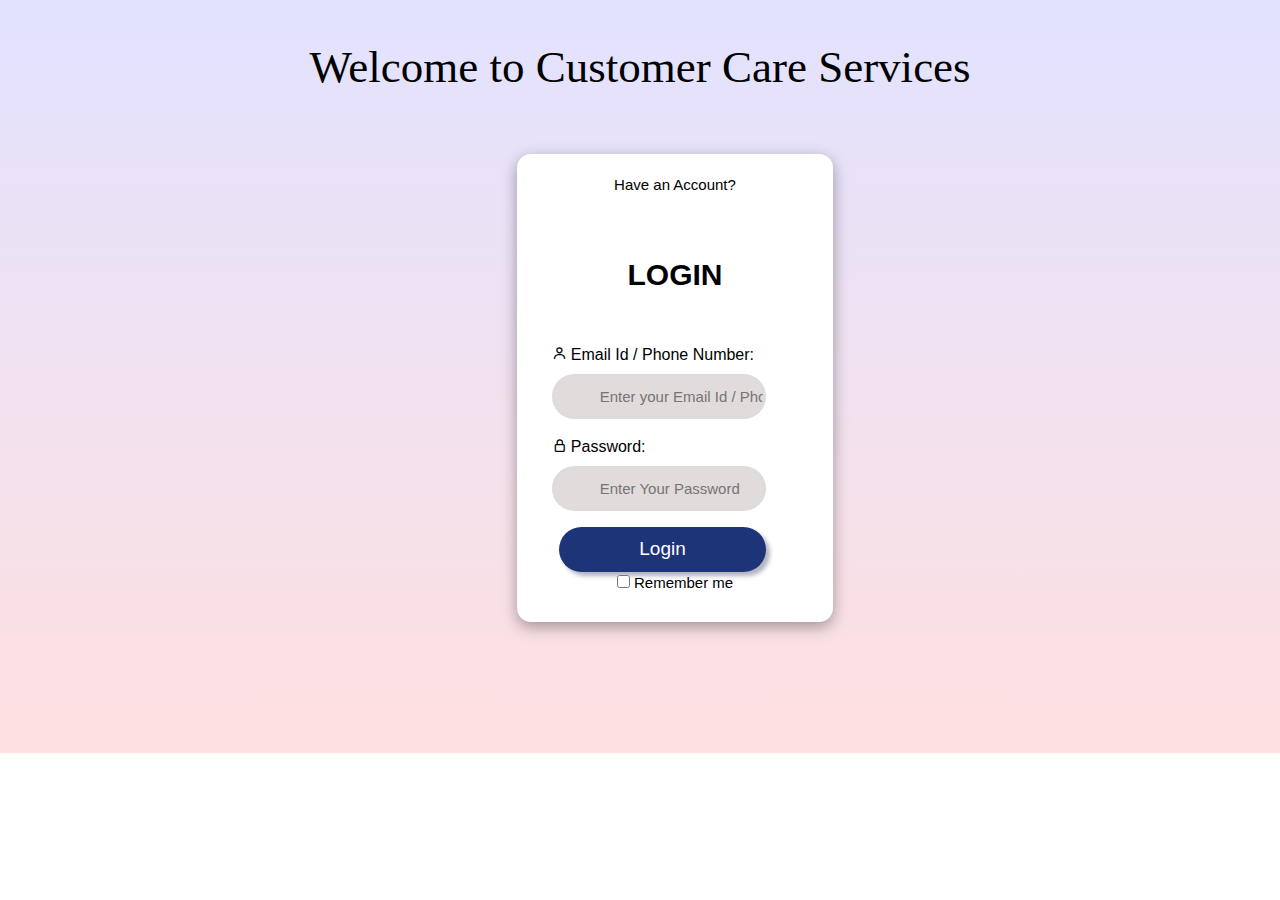
<file: NewCustomer_care-main/customerCare_login.html>
<!DOCTYPE html>
<html lang="en">

<head>
    <meta charset="UTF-8">
    <meta http-equiv="X-UA-Compatible" content="IE=edge">
    <meta name="viewport" content="width=device-width, initial-scale=1.0">
    <title>Customer Care Login</title>
    <link href="css/bootstrap.css" rel="stylesheet" type="text/css" media="all" />

    <link href='https://unpkg.com/boxicons@2.1.4/css/boxicons.min.css' rel='stylesheet'>

    <link rel="stylesheet" href="css/style.css">

    <link rel="stylesheet" href="login.css">
    <script src="js/jquery.min.js"></script>
    <script src="js/bootstrap.min.js"></script>
    <script src="js/helpdesk_cc.js"></script>
    <script src="js/url.js"></script>

    <script>
        $(document).ready(function () {
            $("#login_form_submit").click(function (e) {
                e.preventDefault();
                initLogin();
            });
        });
    </script>
</head>

<!-- <body style="background-image: linear-gradient(white, rgb(108, 174, 249));"> -->

<body class="loginbody">

    <header>
        <div class="container-fluid">
            <div class="row justify-content-center">
                <div class="loginn">
                    <div id="orders">
                        <div class="row">
                            <h1 align="center">Welcome to Customer Care Services</h1>
                        </div>
                    </div>
                </div>
            </div>
        </div>
    </header>
    <!-- <img src="image/img1.jpg"> -->
    <div class="container-fluid">
        <div class="row justify-content-center">
            <div class="col-10 col-sm-6 col-md-4">
                <form role="form" method="post" class="form-container mb-3">
                    <div class="row">
                        <div class="login"> 
                            <center>Have an Account?</center>
                             <h3><span style="color: black;"><b>LOGIN</b></span></h3>

                            <div class="form-group col-12">
                                <i class="bx bx-user"></i>
                                <label class="control-label">Email Id / Phone Number: </label>
                                <input class="input" id="email_id" type="text" name="form-username"
                                    placeholder="Enter your Email Id / Phone Number" class="form-username form-control"
                                    required >
                                
                                <p class="text-danger" style="font-size:medium; display: none" id="error_mail_id"></p>
                            </div>
                            <div class="form-group col-12">
                                <i class="bx bx-lock-alt"></i>
                                <label class="control-label">Password:</label>
                                <input class="input" id="password" type="password" name="form-password"
                                    placeholder="Enter Your Password" class="form-password form-control" required>
                                
                                <p class="text-danger" style="font-size:medium; display: none" id="error_password"></p>
                            </div>
                            <!-- <div class="col-12">
                                <button id="login_form_submit" class="btn btn-danger w-100"
                                    type="submit">Login</button>
                            </div> -->
                            <div>
                                <button id="login_form_submit" >Login</button>
                            </div>
                            <p class="text-danger" style="font-size:medium; display: none" id="error_message"></p>

                            <div class="text-center  col-12">
                                <div class="left">
                                    <input type="checkbox" id="check">
                                    <label for="check">Remember me</label>
                                </div>
                                <!-- <h6><a href="forgetPassword.html" class="pwd">Forgot password?</a></h6> -->
                                <div class="form-group text-left " id="login_form_error" style="display: none;">
                                    <span class="text-danger" id="spn_error"></span>
                                </div>
                            </div>
                        </div>
                    </div>
                </form>
            </div>
            
            <div class="clearfix"></div>
        </div>
    </div>

    <!-- <footer>
        <div class="credits">
            <span class="left">&copy;2021 - A2ZSolutions LLC </span>
            <span class="right"><a href="#">Supported By Infinity Ventures (India) Pvt Ltd.</a></span>
        </div>
    </footer> -->

</body>

</html>
</file>
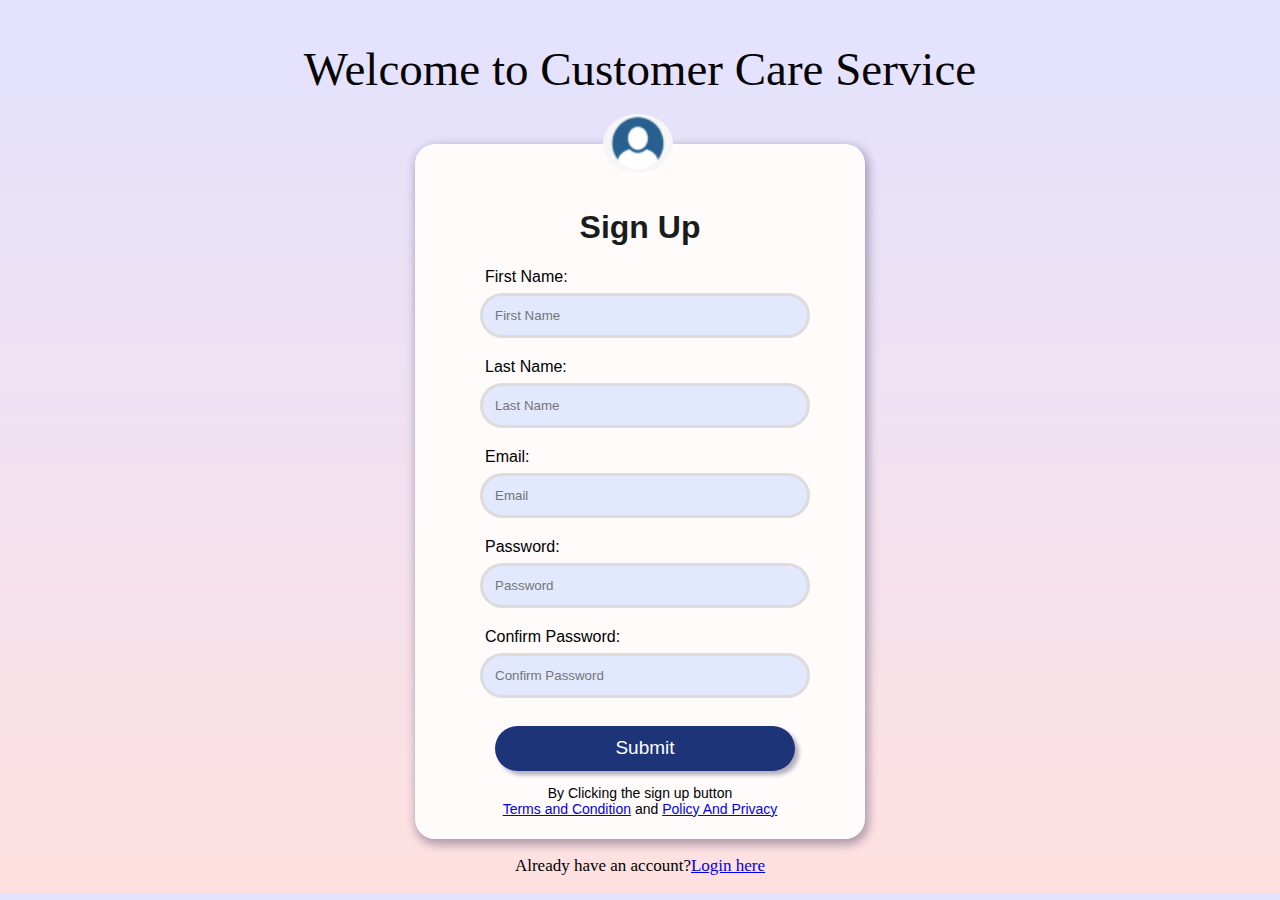
<file: NewCustomer_care-main/Signup.html>
<!DOCTYPE html>
<html lang="en">
<head>
    <meta charset="UTF-8">
    <meta http-equiv="X-UA-Compatible" content="IE=edge">
    <meta name="viewport" content="width=device-width, initial-scale=1.0">
    <title>Sign Up</title>

    <link rel="stylesheet" href="login.css">
    <!-- <link rel="stylesheet" href="styles.css"> -->
</head>
<body style="background:linear-gradient(rgb(226, 226, 255),rgb(255, 224, 224));">
    <div class="container-fluid1">
        Welcome to Customer Care Service
    </div>

    <div class="signup-box">
        <img src="image/profile.png">
        <h1>Sign Up</h1>
        <form>
            <label>First Name:</label>
            <input type="text" name="firstname" id="firstname" placeholder="First Name">
            <label>Last Name:</label>
            <input type="text" name="lastname" id="lastname" placeholder="Last Name">
            <label>Email:</label>
            <input type="email" name="email" id="email" placeholder="Email">
            <label>Password:</label>
            <input type="password" name="password" id="password" placeholder="Password">
            <label>Confirm Password:</label>
            <input type="password" name="confirmpassword" id="confirmpassword" placeholder="Confirm Password">
            <button type="submit" value="Sign Up" id="submit">Submit</button>
        </form>
        <p>By Clicking the sign up button <br>
        <a href="#">Terms and Condition</a> and <a href="#">Policy And Privacy</a>
        </p>
    </div>
    <p>Already have an account?<a href="customerCare_login.html" target="_blank">Login here</a></p>
</body>
</html>
</file>
<file: NewCustomer_care-main/css/style.css>
html {
    background-color: rgb(255, 255, 255);
    font-family: "Montserrat", sans-serif;
}

.row h3 {
    text-align: center;
    font-size: 30px;
    padding: 50px;
    font-family: Verdana, Geneva, Tahoma, sans-serif;
}
.row{
    margin-top: 0%;
    font-family: "Montserrat", sans-serif;
}
center .sort{
    margin-top: 28px;
}
.login {
    margin: 20px;
    padding: 20px;
    /* background-color: rgb(231, 231, 231); */
    border-radius: 14px;
    box-shadow: rgba(0, 0, 0, 0.35) 0px 5px 15px;
    font-family: "Montserrat", Verdana, Geneva, Tahoma, sans-serif;
    font-size: 15px;
}

#loghover {
    margin: 20px;
    text-align: right;
    color: #5f5f5f;
    background-color: rgb(251, 255, 198);
    font-size: 10px;position: absolute;
    padding: 5px;
}
.form-control {
    font-size: 12px;
    display: inline;
    border-radius: 4px;
    border: 0px;

}

.control-label {
    font-size: 16px;
    margin-bottom: 7px;
    text-align: left;
    font-family: "Montserrat", Verdana, Geneva, Tahoma, sans-serif;
}

.form-submit {
    background-color: #84C639;
    padding: 4px;
    font-size: 16px;
    color: #fff;
    text-align: center;
    width: 100%;
    border-radius: 4px;
    border: 0px;
    margin-top: 20px;
}

.form-submit:hover {
    background-color: #84c639d0;
    cursor: pointer;
    color: #fff;
}

.pwd {
    text-decoration: none;
    color: black;
    font-size: 14px;
}

.pwd:hover {
    color: #84C639;
}

.bold {
    text-decoration: none;
    color: #007bff;
    font-size: 14px;
    margin: 0px;
}

.bold:hover {
    color: #84C639;
}

.Bold {
    text-align: center;
    font-size: 20px;
    padding: 10px;
}

a.signin,
a:hover.signin {
    text-decoration: none;
    color: white;
}

.credits {
    padding: 20px 50px 20px 50px;
    font-size: 13px;
    color: #fff;

}

.credits .right {
    float: right;
    text-align: right !important;
}

.credits a {
    text-align: right !important;
    color: #fff;
}

.credits a:hover {
    color: rgba(255, 255, 255, 0.7);
}

.row h1 {
    text-align: center;
    font-size: 45px;
    /* display: inline; */
    font-family: Cambria, Cochin, Georgia, Times, 'Times New Roman', serif;
    padding-top: 20px;
    margin: 20px;
    color: #000000;

}

header {
    color: black;
}

.logo {
    background-color: white;
}

.image {
    padding: 10px;
    height: 20%;
    width: 20%;
}

 .first {
    background-color: #e6e8ed;
    margin-top: 20px;
    padding: 10px;
}

 .first a {
    font-size: 16px;
    padding: 0px 30px 0px 30px;
    color: rgb(225, 215, 215);
    text-align: center;
}

/*.first a:hover {
    text-decoration: none;
    padding: 14px 30px 14px 30px;
    background: rgb(192, 192, 192);
}  */
/* 
th {
    width: 25px;
    font-size: 14px;
    text-align: left;
    font-weight: bold;
} */

.board tbody tr:hover {
    background: rgb(214, 217, 221);
    transform: scale(1.02);
    box-shadow:2px 2px 12px rgba(0, 0, 0, 0.2),-1px -1px 8px rgba(0, 0, 0, 0.2);
}

.board td,
.board td a {
    width: 25px;
    font-size: 14px;
    text-align: left;
    color: rgb(21, 21, 21);
    border-right: 3px solid whitesmoke;
    border-bottom: 1px solid #ddd;
}

tr.odd {
    background: rgb(214, 233, 255);
    text-align: center;
}

tr.even {
    background: white;
    text-align: center;
}

.rem1odd {
    background: rgb(214, 233, 255);
    text-align: center;
    padding: 20px;
    margin: 10px;
    border: white solid;
    border-width: 40px 40px 0px 30px;
}
.remodd {
    background: rgb(214, 233, 255);
    text-align: center;
    padding: 20px;
    margin: 10px;
    border: 4px white solid;
}

.rem1even {
    background: rgb(231, 242, 255);
    text-align: center;
    padding: 20px;
    margin: 10px;
    border: white solid;
    border-width: 0px 30px;
}
.remeven {
    background: rgb(231, 242, 255);
    text-align: center;
    padding: 20px;
    margin: 10px;
    border: 4px white solid;
}
.dash_head{
    margin-top: 20px;
}

.list{
    float: right;
    margin: 18% 90%;
    font-size: 20px;
    width: 100%;
}

.back_to{
    background: rgb(196, 218, 244);
    border: none;
    border-radius: 7px;
    float: right;
    margin: 20px;
}

.a2z_menu {
    background: rgb(58, 58, 58);
}

.sr-only {
    position: absolute;
    width: 1px;
    height: 1px;
    padding: 0;
    margin: -1px;
    overflow: hidden;
    clip: rect(0, 0, 0, 0);
    border: 0;
}

.sr-only-focusable:active,
.sr-only-focusable:focus {
    position: static;
    width: auto;
    height: auto;
    margin: 0;
    overflow: visible;
    clip: auto;
}

.navbar-toggle {
    position: relative;
    float: right;
    margin-bottom: 5px;
    border: 1px solid transparent;
    border-radius: 4px;
}

.navbar-toggle:focus {
    outline: 0;
    color: black;
}

nav.navigation {
    background-color: rgb(53, 53, 53);
}

.navbar {
    background-color: rgb(196, 218, 244);
}

ul.navbar-nav li {
    list-style: none;
}

.collapsed span {
    display: inline-block;
    left: -1em;
    font-size: 11px;
}

.content-wrapper {
    padding: 18px;
}

/* #wrapper_container .dashboard{
    background-color: #ffffff;
    color: #eae9e9;
    outline: none;
    border: none;
    border-radius: 5px;
    padding: 7px;
    float: right;
} */

.closeButton{
    background-color: rgb(178, 214, 255);
    color: #000;
    outline: none;
    border: none;
    border-radius: 5px;
    padding: 7px;
}
.closeButton:hover{
    background-color: rgb(196, 218, 244);
}

a.download,
a.download:hover {
    background: #318fb5;
    color: #fff
}
.ticket-th {
    width: 100%;
    border: #000 solid 2px;
}

#ticketdetail_tbody-container {
    width: 100%;
}

.board th,
.board td {
    width: 10%;
    text-align: left;
    padding: 15px;
    margin: 10px;
}

.board table, .sort {
    margin-top: 70px;
}


.chat-sum {
    list-style: none;
    float: right;
}

.chat-det {
    list-style: none;
    float: right;
    width: 45%;
}

.chat-sat {
    margin-top: 60px;
    display: inline-block;
    outline-color: #f8f9fa;
}

.col-sm-8 {
    width: auto;
    float: left;
    border: 1px solid rgb(226 218 218);
    border-radius: 10px;
    margin-top: 14px;
    margin-bottom: 10px;
}

.col-sm-6 {
    width: auto;
    float: right;
    border-radius: 10px;
    margin-top: 20px;
}

.textarea {
    width: 40%;
    padding: 7px;
    margin: 7px;
    height: 340px;
}

#wrapper {
    margin: 0 auto;
    padding-bottom: 10px;
    background: #eee;
    width: 600px;
    height: 350px;
    max-width: 100%;
    border: 2px solid #212121;
    border-radius: 4px;
}

#splMessage {
    height: 320px;
}

#chatbox {
    text-align: left;
    margin: 0 auto;
    margin-bottom: 25px;
    padding-top: 0px;
    background: #fff;
    height: 200px;
    width: 530px;
    border: 1px solid #a7a7a7;
    overflow: auto;
    border-radius: 4px;
    border-bottom: 4px solid #a7a7a7;
}

#usermsg {
    flex: 1;
    border-radius: 4px;
    border: 1px solid #ff9800;
    width: 450px;
    margin-left: 30px;
}

#name {
    border-radius: 4px;
    border: 1px solid #ff9800;
    padding: 2px 8px;
}

#submitmsg,
#enter {
    background: #ff9800;
    border: 2px solid #e65100;
    color: white;
    padding: 4px 10px;
    font-weight: bold;
    border-radius: 4px;
    margin-left: 30px;
}

#menu {
    padding: 15px 25px;
    display: flex;
}

#menu p.welcome {
    flex: 1;
}

a#exit {
    color: white;
    background: #c62828;
    padding: 4px 8px;
    border-radius: 4px;
    font-weight: bold;
}

.msgln {
    margin: 0 0 5px 0;
}

.msgln span.left-info {
    color: orangered;
}

.msgln span.chat-time {
    color: #666;
    font-size: 60%;
    vertical-align: super;
}

.msgln b.user-name,
.msgln b.user-name-left {
    font-weight: bold;
    background: #546e7a;
    color: white;
    padding: 2px 4px;
    font-size: 90%;
    border-radius: 4px;
    margin: 0 5px 0 0;
}

.msgln b.user-name-left {
    background: orangered;
}

.top_navbar {
    background-color: #e6e8ed;
    position: sticky;
    padding: 20px 20px 30px 20px;
    font-size: 16px;
    width: 100%;
}

.header_right .bx {
    text-align: right;
    font-size: 25px;
    color: rgb(0, 0, 0);
    padding: 0px 5px 0px 20px;
    vertical-align: middle;
    float: right;
    cursor: pointer;
}

.username {
    text-align: right;
    color: rgb(0, 0, 0);
    padding: 0px 10px 0px 10px;
    margin: 2px;
}

.logo-in {
    height: 10%;
    width: 10%;
    margin: -10px 4px;
}

.nav-item a {
    color: rgb(0, 0, 0);
}

.index-credits {
    padding: 10px 50px 10px 50px;
    font-size: 14px;
    background-image: linear-gradient(white, rgb(108, 174, 249));
    color: rgb(0, 0, 0);
    margin-top: 100px;
}

.index-credits .right {
    float: right;
    text-align: right !important;
}

.index-credits a {
    text-align: right !important;
    color: rgb(0, 0, 0);
}

.index-credits a:hover {
    color: rgba(0, 0, 0, 0.7);
}



.department{
    font-size: 20px;
    padding: 45px;
    text-align: right;
    margin-top: -130px;
}

.edit, .save{
    background: #007bff;
    color: white;
    border: none;
    border-radius: 7px;
    padding: 10px;
    box-shadow: 4px 4px rgb(134, 134, 134);
}
.account{
    padding: 30px;
}

.filter{
    padding: 7px;
    margin: 20px;
    width: 14%;
    border-radius: 7px;
    border: none;
    background-color: rgb(196, 218, 244);
    font-size: 16px;
}

body {
    font-family: arial, helvetica, sans-serif;
    font-size: 10pt;
    color: #000;
    margin: 0;
    padding: 0;
    background: no-repeat;
    }


a {
    color: #E65524;
    text-decoration: none;

}
.redir {
    color: black;
}
.redir:hover {
    text-decoration: none;
    font-family: 'Lucida Sans Unicode', 'Lucida Grande';
}
.centered {
    text-align: center;
}

.full-width {
    width: 100%;
}

.clear {
    clear: both;
}

.faded {
    color: #666;
}

.strike {
    text-decoration: line-through;
    color: red;
}

.canned_attachments label,
.canned_attachments span .uploads label {
    padding: 3px;
    padding-right: 10px;
}

.canned_attachments label {
    padding-right: 3px;
}


#breadcrumbs {
    color: #333;
    margin-bottom: 15px;
}

#breadcrumbs a {
    color: #555;
}

#msg_notice {
    margin: 0;
    padding: 5px 10px 5px 36px;
    height: 16px;
    line-height: 16px;
    margin-bottom: 10px;
    border: 1px solid #0a0;
    background: url('../images/icons/ok.png') 10px 50% no-repeat #e0ffe0;
}

#msg_warning {
    margin: 0;
    padding: 5px 10px 5px 36px;
    height: 16px;
    line-height: 16px;
    margin-bottom: 10px;
    border: 1px solid #f26522;
    background: url('../images/icons/alert.png') 10px 50% no-repeat #ffffdd;
}

#msg_error {
    margin: 0;
    padding: 5px 10px 5px 36px;
    height: 16px;
    line-height: 16px;
    margin-bottom: 10px;
    border: 1px solid #a00;
    background: url('../images/icons/error.png') 10px 50% no-repeat #fff0f0;
}

#notice_bar {
    margin: 0;
    padding: 5px 10px 5px 36px;
    height: 16px;
    line-height: 16px;
    border: 1px solid #0a0;
    background: url('../images/icons/ok.png') 10px 50% no-repeat #e0ffe0;
}

#warning_bar {
    margin: 0;
    padding: 5px 10px 5px 36px;
    height: 16px;
    line-height: 16px;
    border: 1px solid #f26522;
    background: url('../images/icons/alert.png') 10px 50% no-repeat #ffffdd;
}

#error_bar {
    margin: 0;
    padding: 5px 10px 5px 36px;
    height: 16px;
    line-height: 16px;
    border: 1px solid #a00;
    background: url('../images/icons/error.png') 10px 50% no-repeat #fff0f0;
}


#container {
    width: 960px;
    margin: 0 auto 20px auto;
}

#header {
    height: 76px;
    background: url(../images/header-bg.png) top left repeat-x;
    border-left: 1px solid #aaa;
    border-right: 1px solid #aaa;
}

#logo {
    display: block;
    float: left;
    width: 190px;
    height: 76px;
    text-decoration: none;
    outline: none;
    text-indent: -9999px;
    background: url(../images/ost-logo.png) top left no-repeat;
}

#header p {
    display: block;
    width: 430px;
    float: right;
    margin: 10px;
    background: #eee;
    border: 1px solid #ccc;
    padding: 8px;
    text-align: center;
}

#nav,
#sub_nav {
    clear: both;
    margin: 0;
    padding: 0 20px;
    height: 26px;
    line-height: 26px;
    border-left: 1px solid #aaa;
    border-right: 1px solid #aaa;
}

#nav .active,
#sub_nav li {
    margin: 0;
    padding: 0;
    list-style: none;
    display: inline;
}

#nav {
    background: #eee;
    padding-top: 4px;
    z-index: 200;
    border-top: 1px solid #ddd;
    border-bottom: 1px solid #c5d9ec;
}

#nav .active a,
#nav .inactive {
    display: block;
    float: left;
    width: 115px;
    height: 26px;
    color: #555;
    text-align: center;
    font-weight: bold;
    margin-top: 1px;
    margin-right: 5px;
    position: relative;
}

#nav .inactive a {
    color: #555;
    display: block;
}

#nav .active a {
    background: url(../images/tab-bg.png) top left no-repeat;
    color: #004a80;
}

#nav .inactive ul {
    display: none;
    width: 230px;
    background: #fbfbfb;
    margin: 0;
    padding: 0;
    position: relative;
    z-index: 500;
    border-bottom: 1px solid #ccc;
    border-left: 1px solid #ccc;
    border-right: 1px solid #ccc;
}

#nav .inactive li {
    display: block;
    margin: 0;
    padding: 0 5px;
    list-style: none;
    text-align: left;
}

#nav .inactive:hover {
    background: url(../images/tab-bg.png) bottom left no-repeat;
}

#nav .inactive:hover ul {
    display: block;
    -moz-box-shadow: 3px 3px 3px #ccc;
    -webkit-box-shadow: 3px 3px 3px #ccc;
    box-shadow: 3px 3px 3px #ccc;
}

.ieshadow {
    width: 230px;
    background: #000;
    filter: progid:DXImageTransform.Microsoft.Blur(PixelRadius=3, MakeShadow=true, ShadowOpacity=0.30);
    -ms-filter: "progid:DXImageTransform.Microsoft.Blur(PixelRadius=3,MakeShadow=true,ShadowOpacity=0.30)";
    zoom: 1;
    z-index: 300;
    position: absolute;
    top: 24px;
    left: 0;
}

#nav .inactive li {
    background: #fbfbfb;
}

#nav .inactive li a {
    padding-left: 24px;
    background-position: 0 50%;
    background-repeat: no-repeat;
    font-weight: normal;
    background-color: #fbfbfb;
}

#nav .inactive li a:hover {
    color: #E65524;
}

#sub_nav {
    background: #f7f7f7;
    border-bottom: 1px solid #bebebe;
}

#sub_nav a {
    display: block;
    float: left;
    margin-right: 10px;
    padding: 0 10px 0 21px;
    background-position: 0 50%;
    background-repeat: no-repeat;
    color: #000;
}

#sub_nav a:hover {
    color: #E65524;
}

#sub_nav a.active {
    font-weight: bold;
}

#sub_nav .open {
    background-image: url(../images/icons/open.gif)
}

#sub_nav .answered {
    background-image: url(../images/icons/answered.gif)
}

#sub_nav .mine {
    background-image: url(../images/icons/mine.gif)
}

#sub_nav .closed {
    background-image: url(../images/icons/closed.gif)
}

#sub_nav .new {
    background-image: url(../images/icons/new.gif)
}

a.test {
    background-image: url(../images/icons/open.gif)
}

a.Ticket {
    background: url(../images/icons/open_tickets.gif)
}

a.assignedTickets {
    background: url(../images/icons/assigned_tickets.gif)
}

a.overdueTickets {
    background: url(../images/icons/overdue_tickets.gif)
}

a.answeredTickets {
    background: url(../images/icons/answered_tickets.gif)
}

a.closedTickets {
    background: url(../images/icons/closed_tickets.gif)
}

a.newTicket {
    background: url(../images/icons/new_ticket.gif)
}

a.premade {
    background: url(../images/icons/premade_reply.gif)
}

a.newPremade {
    background: url(../images/icons/new_premade_reply.gif)
}

a.kb {
    background: url(../images/icons/kb.gif)
}

a.faq-categories {
    background: url(../images/icons/faq-categories.gif)
}

a.canned {
    background: url(../images/icons/canned.gif)
}

a.staff {
    background: url(../images/icons/list_groups.gif)
}

a.user {
    background: url(../images/icons/list_users.gif)
}

a.userPref {
    background: url(../images/icons/user_preferences.gif)
}

a.userPasswd {
    background: url(../images/icons/change_password.gif)
}

a.preferences {
    background: url(../images/icons/settings.gif)
}

a.attachment {
    background: url(../images/icons/attachment.gif )
}

a.api {
    background: url(../images/icons/api.png)
}

a.newapi {
    background: url(../images/icons/new_api.png)
}

a.ticket-settings {
    background: url(../images/icons/ticket-settings.gif)
}

a.email-settings {
    background: url(../images/icons/email-settings.gif)
}

a.kb-settings {
    background: url(../images/icons/kb-settings.gif)
}

a.alert-settings {
    background: url(../images/icons/alert-settings.gif)
}

a.email-autoresponders {
    background: url(../images/icons/email-autoresponders.gif)
}


a.sla {
    background: url(../images/icons/slas.png)
}

a.newsla {
    background: url(../images/icons/new_sla.png)
}

a.logs {
    background: url(../images/icons/logs.gif)
}

a.emails {
    background: url(../images/icons/emails.png)
}

a.newEmail {
    background: url(../images/icons/new_email.png)
}

a.emailTemplates {
    background: url(../images/icons/email_templates.png)
}

a.newEmailTemplate {
    background: url(../images/icons/new_email_template.png)
}

a.emailFilters {
    background: url(../images/icons/email_filters.png)
}

a.ticketFilters {
    background: url(../images/icons/ticket_filters.png)
}

a.newTicketFilter {
    background: url(../images/icons/new_ticket_filter.png)
}

a.emailSettings {
    background: url(../images/icons/emails.png)
}

a.emailDiagnostic {
    background: url(../images/icons/email_diagnostic.gif)
}

a.banList {
    background: url(../images/icons/ban_list.gif)
}

a.users {
    background: url(../images/icons/list_users.gif)
}

a.newuser {
    background: url(../images/icons/new_user.gif)
}

a.groups {
    background: url(../images/icons/list_groups.gif)
}

a.teams {
    background: url(../images/icons/teams.gif)
}

a.newgroup {
    background: url(../images/icons/new_group.gif)
}

a.helpTopics {
    background: url(../images/icons/help_topics.png)
}

a.newHelpTopic {
    background: url(../images/icons/new_help_topic.png)
}

a.departments {
    background: url(../images/icons/list_departments.gif)
}

a.newDepartment {
    background: url(../images/icons/new_department.gif)
}


/* Generic CSS based Icons. use=> <tag class="Icon iconname">text</tag> */

.Icon {
    width: auto;
    padding-left: 20px;
    background-position: left center;
    background-repeat: no-repeat;
}


a.Icon {
    background-repeat: no-repeat;
}


a.Icon:hover {
    text-decoration: underline;
}


.Icon.newstaff {
    background: url(../images/icons/new_user.gif) 0 0 no-repeat;
}

.Icon.newteam {
    background: url(../images/icons/new_team.gif) 0 0 no-repeat;
}

.Icon.Ticket {
    background: url(../images/icons/ticket.gif) 0 2px no-repeat;
}

.Icon.webTicket {
    background: url(../images/icons/ticket_source_web.gif) 0 0 no-repeat;
}

.Icon.emailTicket {
    background: url(../images/icons/ticket_source_email.gif) 0 0 no-repeat;
}

.Icon.phoneTicket {
    background: url(../images/icons/ticket_source_phone.gif) 0 0 no-repeat;
}

.Icon.apiTicket {
    background: url(../images/icons/ticket_source_other.gif) 0 0 no-repeat;
}

.Icon.otherTicket {
    background: url(../images/icons/ticket_source_other.gif) 0 0 no-repeat;
}

.Icon.overdueTicket {
    background: url(../images/icons/overdue_ticket.gif) 0 0 no-repeat;
}

.Icon.assignedTicket {
    background: url(../images/icons/assigned_ticket.gif) 0 0 no-repeat;
}

.Icon.lockedTicket {
    background: url(../images/icons/locked_ticket.gif) 0 0 no-repeat;
}

.Icon.editTicket {
    background-image: url(../images/icons/edit_ticket.png);
}

.Icon.newCategory {
    background-image: url(../images/icons/new_category.png);
}

.Icon.editCategory {
    background-image: url(../images/icons/edit_category.png);
}

.Icon.deleteCategory {
    background-image: url(../images/icons/delete_category.png);
}

.Icon.newFAQ {
    background-image: url(../images/icons/new_faq.png);
}

.Icon.newReply {
    background-image: url(../images/icons/new_reply.png);
}

.Icon.file {
    background-image: url(../images/icons/file.gif);
}

.Icon.refresh {
    background-image: url(../images/icons/refresh.gif);
}

.Icon.note {
    font-weight: bold;
    font-size: 1em;
    background-image: url(../images/icons/note.gif);
}

.Icon.thread {
    font-weight: bold;
    font-size: 1em;
    background-image: url(../images/icons/thread.gif);
}


.Icon.debugLog {
    background: url(../images/icons/log_debug.gif) 0 2px no-repeat;
}

.Icon.alertLog {
    background: url(../images/icons/log_alert.gif) 0 2px no-repeat;
}

.Icon.errorLog {
    background: url(../images/icons/log_error.gif) 0 2px no-repeat;
}



#content {
    clear: both;
    border: 10px solid rgb(163, 177, 204);
    /* border-top:none;
    border-bottom:3px solid #bbb; */
    padding: 10px 10px 20px 10px;
    background: #fdfdfd;
}

#content a {
    color: #184E81;
}

#footer {
    clear: both;
    padding: 10px;
    text-align: center;
    font-size: 9pt;
}

table {
    vertical-align: top;
}

table.list {
    clear: both;
    background: #ccc;
    margin: 2px 0;
    border-bottom: 1px solid #ccc;
    font-family: arial, helvetica, sans-serif;
    font-size: 10pt;
}

table.list caption {
    text-align: left;
    padding: 5px;
    background: #929292;
    color: #fff;
    font-weight: bold;
}

table.list thead th {
    background-color: #eee;
    color: #000;
    text-align: left;
    vertical-align: top;
}

table.list th a {

    text-decoration: none;
    color: #000;
}

table.list thead th a {
    padding: 3px;
    display: block;
    color: #000;
    background: url('../images/asc_desc.gif') 100% 50% no-repeat;
}

table.list thead th a.asc {
    background: #cfe6ff;
}

table.list thead th a.desc {
    background: #cfe6ff;
}

table.list tbody td {
    background: #fff;
    border: 1px solid #fff;
    padding: 1px;
    vertical-align: top;
}

table.list tbody td {
    background: #fff;
    padding: 1px;
    padding-left: 2px;
    vertical-align: top;
}

table.list tbody tr.odd td {
    background-color: #f0faff;
}

table.list tbody tr:hover td {
    background: #ffe;
}

table.list tbody tr.odd:hover td {
    background: #ffd;
}

/* row highlighting on hover + select */
table.list tbody tr:hover td,
table.list tbody tr.highlight td {
    background: #FFFFDD;
}

/* disabled highlighting on nohover */
table.list tbody tr:hover td.nohover,
table.list tbody tr.highlight td.nohover {}


table.list tfoot td {
    background: #eee;
    padding: 2px;
}

table.list tbody td.webticket,
table.list tbody tr.row1 td.webticket {
    text-indent: 20px;
    background: url(../images/icons/ticket_source_web.gif) 0 50% no-repeat #fff;
}

table.list tbody td.emailticket,
table.list tbody tr.row1 td.emailticket {
    text-indent: 20px;
    background: url(../images/icons/ticket_source_email.gif) 0 50% no-repeat;
}

table.list tbody td.phoneticket,
table.list tbody tr.row1 td.phoneticket {
    text-indent: 20px;
    background: url(../images/icons/ticket_source_phone.gif) 0 50% no-repeat;
}

table.list tbody td.otherticket,
table.list tbody tr.row1 td.otherticket {
    text-indent: 20px;
    background: url(../images/icons/ticket_source_other.gif) 0 50% no-repeat;
}

a.refresh {
    display: block;
    float: right;
    width: auto;
    height: 16px;
    line-height: 16px;
    padding: 2px 5px 2px 2px;
    background-position: 2px 50%;
    background-repeat: no-repeat;
    padding-left: 24px;
    margin-left: 10px;
    margin-bottom: 2px;
    border: 1px solid #aaa;
    background-image: url(../images/icons/refresh.gif);
}

a.edit,
a.print {
    display: block;
    float: right;
    width: auto;
    height: 16px;
    line-height: 16px;
    padding: 2px 5px 2px 2px;
    background-position: 2px 50%;
    background-repeat: no-repeat;
    padding-left: 24px;
    margin-left: 10px;
    border: 1px solid #aaa;
    background-image: url(../images/icons/edit_ticket.png);
}

a.print {
    background-image: url(../images/icons/printer.gif);
}

.btn {
    padding: 3px 10px;
    background: #84C639;
    border: 1px solid #84C639;
    /* color: #000; */
}

.button {
    padding: 1px 5px;
    margin-right: 10px;
    color: #777;
    font-weight: bold;
}

.btn_sm {
    padding: 2px 5px;
    font-size: 9pt;
    background: rgb(0 123 255);
    border: 1px solid #777;
    color: #fff;
    font-weight: bold;
}

.btn:hover,
.btn_sm:hover {
    background-position: bottom left;
}

.search label {
    display: block;
    line-height: 25px;
    height: 25px;
}

.search input[type=text] {
    height: 23px;
    line-height: 23px;
    border: 1px solid #aaa;
    background: #fff;
    padding: 2px;
}

.form_table {
    margin-top: 3px;
    border-left: 1px solid #ddd;
    border-right: 1px solid #ddd;
}

.form_table td {
    border-bottom: 1px solid #ddd;
}


.form_table td.multi-line {
    vertical-align: top;
}

.form_table input[type=text],
.form_table input[type=password],
.form_table textarea {
    background: #fff;
    border: 1px solid #aaa;
}

.form_table input[type=radio],
.form_table input[type=checkbox] {
    position: relative;
    top: 3px;
    margin-left: 0;
    padding-left: 0;
}

.form_table .required {
    font-weight: bold;
}

.form_table em {
    font-weight: normal;
    color: #666;
}

.error {
    color: #f00;
}

.form_table .error input {
    border: 1px solid #f00;
}

.form_table th {
    text-align: left;
    border: 1px solid #ccc;
    background: #eee;
    padding: 0;
}

.form_table th h4 {
    margin: 0;
    padding: 5px;
    color: #fff;
    background: rgb(108, 174, 249);
}

.form_table th em {
    display: block;
    padding: 5px;
    color: #000;
}

.settings_table {
    margin-top: 2px;
    border-left: 1px solid #ddd;
    border-right: 1px solid #ddd;
}

.settings_table td {
    border-bottom: 1px solid #ddd;
}

.settings_table input[type=radio],
.settings_table input[type=checkbox] {
    margin-left: 0;
    padding-left: 0;
}

#content .settings_table th h4 a {
    display: block;
    color: #fff;
}

.settings_table h4 a span {
    font-size: 12pt;
    line-height: 14px;
    display: inline-block;
    width: 14px;
    height: 14px;
    overflow: hidden;
    text-align: center;
    color: #444;
    background: #ccc;
    position: relative;
    top: 2px;
}

h2 {
    margin: 0px;
    padding: 0px;
    font-size: 12pt;
    color: #0A568E;
}

h2 i {
    font-size: 12px;
    top: -2px;
    position: relative;
    color: #0a0;
}

h2 span {
    color: #000;
}

h3 {
    margin: 10px 0 0 0;
    padding: 5px 0;
    font-size: 10pt;
    color: #444;
}

.has_bottom_border {
    padding-bottom: 5px;
    border-bottom: 1px solid #ddd;
}

.ticket_info th {
    text-align: left;
    padding: 5px 28px;
    width: 40%;
}

.ticket_info {
    background: rgb(177, 203, 232);
    margin-top: 28px;
}

.right_align {
    text-align: right;
}

h2 .reload {
    display: inline-block;
    width: 16px;
    height: 16px;
    background: url(../images/icons/refresh.gif) top left no-repeat;
    outline: none;
    text-indent: -9999px;
}

#assigned_message {
    margin: 10px 0;
    padding: 5px 5px 5px 30px;
    background: url(../images/icons/assigned_ticket.gif) 5px 50% no-repeat #ffd;
    border: 1px solid #f90;
}




#ticket_actions {
    padding: 5px;
    background: #eee;
    border: 1px solid #aaa;
    border-bottom: none;
    margin: 0;
}

#threads {
    margin: 0;
    padding: 5px 10px 0 10px;
    border: 1px solid #aaa;
    background: #F4FAFF;
    height: 30px;
}

#threads li {
    list-style: none;
    margin: 0;
    padding: 0;
    display: inline;
}

#threads li a {
    display: block;
    width: auto;
    float: left;
    height: 30px;
    line-height: 30px;
    border-top: 1px solid #F4FAFF;
    padding: 0 10px 0 32px;
    margin-right: 10px;
}

#threads li a.active {
    height: 29px;
    background-color: #fff;
    border: 1px solid #aaa;
    border-bottom: none;
    border-top: 2px solid #ed9100;
    font-weight: bold;
}

#toggle_ticket_thread {
    background: url(../images/icons/open.gif) 10px 50% no-repeat;
}

#toggle_notes {
    background: url(../images/icons/note.gif) 10px 50% no-repeat;
}

#ticket_thread table {
    margin-top: 10px;
    border: 1px solid #aaa;
    border-bottom: 2px solid #aaa;
}

#ticket_notes table {
    margin-top: 10px;
    border: 1px solid #ddd;
    border-bottom: 2px solid #ddd;
}

#ticket_thread table th,
#ticket_notes table th {
    text-align: left;
    border-bottom: 1px solid #aaa;
    font-size: 10pt;
    padding: 5px;
}

#ticket_notes table th {
    text-align: left;
    border-bottom: 1px solid #ddd;
    font-size: 10pt;
    padding: 5px;
    background: #F4FAFF;
}

#ticket_notes table th em {
    font-weight: normal;
    font-size: 10pt;
    color: #666;
}

#ticket_notes .date {
    font-weight: normal;
    font-size: 10pt;
    color: #888;
    text-align: right;
}

#ticket_thread table th.tmeta {
    font-weight: bold;
    font-size: 10pt;
    color: #888;
    text-align: right;
    padding-right: 15px;
}

#ticket_thread table th span {
    font-weight: normal;
    font-size: 10pt;
    color: #888;
    padding-left: 5px;
}

#ticket_thread .message th {
    background: #C3D9FF;
}

#ticket_thread .response th {
    background: #FFE0B3;
}

#ticket_thread .note th {
    background: #FFE;
}

#ticket_thread table td,
#ticket_notes table td {
    padding: 5px;
}

#ticket_notes td {
    background: #f9f9f9;
}

#ticket_thread .info,
#ticket_notes .info {
    padding: 5px;
    background: #F4FAFF;
    height: 16px;
    line-height: 16px;
}

#ticket_notes .info {
    background: #d6f0f8;
}

#response_options {
    margin-top: 30px;
}

#response_options form {
    padding: 0 10px;
}

/* #response_options ul {
    padding: 10px 0 0 0px;
    margin: 0;
    text-align: center;
    height: 60px;
    border-bottom: 1px solid #aaa;
    background: rgb(196, 218, 244);
    ;
} */

#response_options li {
    margin: 0;
    padding: 0;
    display: inline;
    list-style: none;
    text-align: left;
}

#response_options li a {
    width: 32%;
    font-weight: bold;
    padding: 5px;
    margin: 0.5%;
    /* height:18px; */
    /* line-height:20px; */
    color: #444;
    display: block;
    float: left;
    outline: none;
    /* position:relative; */
    top: 0;
    background: #fbfbfb;
    border: 1px solid #eee;
    border-bottom: none;
}

#response_options .reply_tab.tell {
    color: #a00 !important;
    background-image: url(../images/reminder.png);
    background-position: 12px 50%;
    background-repeat: no-repeat;
}

#response_options li a.active {
    height: 18px;
    color: #184E81;
    background-color: #f9f9f9;
    border: 1px solid #aaa;
    border-top: 2px solid #81a9d7;
    border-bottom: none;
}

#response_options form {
    padding: 10px 5px;
    background: #f9f9f9;
    border: 1px solid #aaa;
    border-top: none;
}

#response_options table {
    width: 928px;
}

#response_options td {
    vertical-align: top;
}

#response_options textarea {
    width: 760px !important;
}

#response_options input[type=text],
#response_options textarea {
    border: 1px solid #aaa;
    background: #fff;
}

.attachments .uploads div {
    display: inline-block;
    padding-right: 20px;
}



.file {
    display: inline-block;
    padding-left: 20px;
    margin-right: 20px;
    background: url(../images/icons/file.gif) 0 50% no-repeat;
}

.expander {
    line-height: 14px;
    display: inline-block;
    width: 12px;
    height: 12px;
    overflow: hidden;
    text-align: center;
    color: #aaa;
    position: relative;
}

/* Popup Tool Tips and Content */

.tip_box {
    display: block;
    height: 30px;
    position: absolute;
    z-index: 1000;
}

.tip_arrow {
    display: block;
    position: absolute;
    top: 5px;
    left: -11px;
    width: 12px;
    z-index: 700;
}

.tip_content {
    height: auto !important;
    height: 20px;
    min-height: 20px;
    padding: 10px 5px 5px 5px;
    border: 1px solid #666;
    background: #fff;
    -moz-border-radius: 5px;
    -webkit-border-radius: 5px;
    border-radius: 5px;
    -moz-box-shadow: 3px 3px 3px #666;
    -webkit-box-shadow: 3px 3px 3px #666;
    box-shadow: 3px 3px 3px #666;
    z-index: 500;
    position: absolute;
    top: 0;
    left: -1px;
    width: auto !important;
    width: 300px;
}

.tip_content hr {

    color: #ddd;
    background-color: #ddd;
    height: 1px;
    border: 0;
    padding: 0;
    margin: 0.2em 0;
    width: 100%;
}

.tip_close {
    position: absolute;
    left: 100%;
    top: 0;
    margin-left: -12px;
}

.tip_shadow {
    display: none;
    background: #000;
    filter: progid:DXImageTransform.Microsoft.Blur(PixelRadius=3, MakeShadow=true, ShadowOpacity=0.60);
    -ms-filter: "progid:DXImageTransform.Microsoft.Blur(PixelRadius=3,MakeShadow=true,ShadowOpacity=0.60)";
    zoom: 1;
    position: absolute;
    z-index: 200;
    top: 0;
    left: 0;
    width: auto !important;
    width: 310px;
}

.tip_menu {
    margin: 10px 0 0 0;
    padding: 5px 0;
    border-top: 1px solid #aaa;
    height: 16px;
    font-size: 9pt;
}

.tip_menu li {
    display: inline;
    list-style: none;
    margin: 0;
    padding: 0;
}

.tip_menu li a {
    display: block;
    width: auto;
    _width: 0;
    float: left;
    padding: 0 10px;
    border-right: 1px solid #ddd;
    color: #666;
}

.tip_menu li a:hover {
    color: #E76C74;
}

.tip_content form {
    display: none;
    line-height: 24px;
}

.tip_content select,
.tip_content textarea {
    width: 295px;
}

.tip_content textarea {
    padding: 0;
    border: 1px solid #aaa;
    background: #fff;
}

.tip_content form p {
    margin: 0;
    width: auto !important;
    width: 295px;
    text-align: right;
    line-height: 24px;
}

/* Knowledgebase */
/* Knowledgebase */
#kb {
    margin: 2px 0;
    padding: 5px;
    overflow: hidden;
}

#kb li {
    padding: 10px 10px 10px 46px;
    height: auto !important;
    overflow: hidden;
    margin: 0;
    background-image: url(../images/kb_large_folder.png), url(../images/kb_category_bg.png);
    background-position: 0 50%, bottom left;
    background-repeat: no-repeat, repeat-x;
    border-bottom: 1px solid #ddd;
}


#kb li h4 {
    padding-bottom: 3px;
    margin: 0 0 3px 0;
}

#kb li h4 span {
    color: #666;
    font-weight: normal;
}

#kb li h4 a {
    font-size: 14px;
}

#kbSearch {
    padding: 10px 0;
    overflow: hidden;
}

#kbSearch div {
    clear: both;
    overflow: hidden;
    padding: 5px 0 2px 3px;
}

#kbSearch #query {
    margin: 1px 5px 0 0;
    display: inline-block;
    float: left;
    width: 200px;
}

#kbSearch #cid {
    margin: 0;
    display: inline-block;
    float: left;
    width: 200px;
    margin-right: 5px;
    position: relative;
    top: 2px;
}

#kbSearch #topic-id {
    margin: 0;
    display: inline-block;
    float: left;
    width: 410px;
}

#kbSearch #searchSubmit {
    margin: 0;
    display: inline-block;
    position: relative;
    top: 2px;
}

#faq {
    clear: both;
    margin: 0;
    padding: 5 0 10px 5px;
}

#faq ol {
    font-size: 15px;
    margin-left: 0;
    padding-left: 0;
}

#faq ol li {
    list-style: none;
    margin: 0;
    padding: 5px 0;
    color: #999;
    border-bottom: 1px solid #ddd;
}

#faq ol li a {
    display: inline;
    height: 16px;
    font-size: 13px;
    line-height: 16px;
    padding-left: 24px;
    background: url('../images/icons/page.png') 0 50% no-repeat;
}

#faq ol li a span {
    font-weight: normal;
    color: #777;
}

#faq ol li:hover {
    background-color: #e9f5ff;
}

time {
    display: inline-block;
    float: right;
    color: #777;
}

.cat-desc {
    padding-top: 5px;
    padding-bottom: 25px;
}

.cat-manage-bar {
    background: #e3f5ff;
    padding: 5px;
    border-bottom: 1px solid #777;
}

.cat-manage-bar a {
    display: inline-block;
    margin-right: 20px;
}

/* dialog */
.dialog,
.dialog * {
    box-sizing: border-box;
    -moz-box-sizing: border-box;
    -webkit-box-sizing: border-box;
}

.dialog {
    position: absolute;
    padding: 1em;
    width: 500px;
    height: 250px;
    height: auto !important;
    background: #fff;
    border: 1px solid #2a67ac;
    display: none;
    z-index: 1200;
}

.dialog#advanced-search {
    width: 640px !important;
    height: 360px;
}

.dialog hr {
    height: 1px;
    border: 0;
    background: #aaa;
    background: -moz-linear-gradient(left, rgba(170, 170, 170, 0) 0%, rgba(170, 170, 170, 1) 10%, rgba(170, 170, 170, 1) 90%, rgba(170, 170, 170, 0) 100%);
    /* FF3.6+ */
    background: -webkit-gradient(linear, left top, right top, color-stop(0%, rgba(170, 170, 170, 0)), color-stop(10%, rgba(170, 170, 170, 1)), color-stop(90%, rgba(170, 170, 170, 1)), color-stop(100%, rgba(170, 170, 170, 0)));
    /* Chrome,Safari4+ */
    background: -o-linear-gradient(left, rgba(170, 170, 170, 0) 0%, rgba(170, 170, 170, 1) 10%, rgba(170, 170, 170, 1) 90%, rgba(170, 170, 170, 0) 100%);
    /* Opera 11.10+ */
    background: -ms-linear-gradient(left, rgba(170, 170, 170, 0) 0%, rgba(170, 170, 170, 1) 10%, rgba(170, 170, 170, 1) 90%, rgba(170, 170, 170, 0) 100%);
    /* IE10+ */
    background: linear-gradient(to right, rgba(170, 170, 170, 0) 0%, rgba(170, 170, 170, 1) 10%, rgba(170, 170, 170, 1) 90%, rgba(170, 170, 170, 0) 100%);
    /* W3C */
    filter: progid:DXImageTransform.Microsoft.gradient(startColorstr='#00aaaaaa', endColorstr='#00aaaaaa', GradientType=1);
    /* IE6-9 */
}

.dialog h3 {
    color: #2a67ac;
    font-size: 20px;
    margin: 0;
    padding: 0;
    display: inline-block;
}

.dialog a.close {
    display: inline-block;
    float: right;
    font-size: 16px;
    color: #777;
}

.dialog form {
    clear: both;
    padding-top: 2em;
    width: 100%;
}

#advanced-search div.closed_by,
#advanced-search span.spinner {
    display: none;
}

.dialog fieldset {
    margin: 0;
    padding: 0 0;
    border: none;
    overflow: hidden;
}

.dialog label {
    width: 100px;
    display: inline-block;
    text-align: right;
    padding: 10px;
}

.dialog fieldset input {
    border: 1px solid #ccc;
    background: #fff;
}

.dialog fieldset select {
    width: 170px;
    display: inline-block;
}

.dialog fieldset span {
    width: 50px;
    display: inline-block;
    text-align: center;
    color: #777;
    font-size: 0.75em;
}

#advanced-search .query input {
    width: 350px;
}

#advanced-search .date_range input {
    width: 175px;
}

#advanced-search .date_range i {
    display: inline-block;
    margin-left: 3px;
    position: relative;
    top: 5px;
    width: 16px;
    height: 16px;
    background: url(../images/cal.png) bottom left no-repeat;
}

#advanced-search fieldset.sorting select {
    width: 130px;
}

#advanced-search p {
    text-align: center;
}

.dialog input[type="submit"],
.dialog input[type="reset"],
.dialog input[type="button"] {
    display: inline-block;
    margin: 0;
    height: 24px;
    line-height: 24px;
    font-weight: bold;
    border: 1px solid #666666;
    padding: 0 10px;
    background: url('../images/grey_btn_bg.png?1312910883') top left repeat-x;
    color: #333;
}

.dialog input[type="reset"],
.dialog input[type="button"] {
    opacity: 0.7;
}

.dialog input[type=submit]:hover,
.dialog input[type=submit]:active,
.dialog input[type=reset]:hover,
.dialog input[type=reset]:active {
    background-position: bottom left;
}

#result-count div {
    padding: 5px 10px;
    text-align: left;
    font-weight: bold;
    width: 100%;
    margin: 0 auto;
}

#result-count .success {
    background: #e3ffd8;
    border: 1px solid #0a0;
}

#result-count .fail {
    background: #ffd8d8;
    border: 1px solid #a00;
}

.ui-datepicker-trigger {
    display: inline-block;
    border: 0;
    padding: 0;
    margin-left: 2px;
    position: relative;
    top: 5px;
    width: 16px;
    height: 16px;
    background: inherit;
}

#upgrader {
    width: 100%;
    height: auto;
    clear: both;
}

#upgrader #sidebar {
    width: 220px;
    padding: 10px;
    border: 1px solid #C8DDFA;
    float: right;
    background: #F7FBFE;
}

#upgrader #sidebar h3 {
    font-size: 10pt;
    margin: 0 0 5px 0;
    padding: 0;
    text-indent: 32px;
    background: url('../images/cog.png?1312913866') top left no-repeat;
    line-height: 24px;
    color: #2a67ac;
}

#upgrader #main {
    width: 680px;
    float: left;
}

#upgrader #main h1 {
    margin: 0;
    padding: 0;
    font-size: 21pt;
    font-weight: normal;
}

#upgrader #main h2 {
    font-size: 12pt;
    margin: 0;
    padding: 0;
    color: #E65524;
}

#upgrader #main h3 {
    font-size: 10pt;
    margin: 0;
    padding: 0;
}

#upgrader #main div#intro {
    padding-bottom: 5px;
    margin-bottom: 10px;
    border-bottom: 1px solid #aaaaaa;
}

#upgrader #main {
    padding-bottom: 20px;
}

ul.progress {
    margin: 10px 0 20px 20px;
    padding: 0;
}

ul.progress li {
    list-style: none;
    margin: 0;
    padding: 0 0 2px 24px;
    background: url('../images/incomplete.png?1312910844');
    background-repeat: no-repeat;
    background-position: 0 50%;
}

ul.progress li.yes {
    background-image: url('../images/yes.png?1312906296');
}

ul.progress li.no {
    background-image: url('../images/no.png?1312906277');
}

ul.progress li.yes small {
    color: green;
}

ul.progress li.no small {
    color: red;
}

#bar {
    clear: both;
    padding-top: 10px;
    height: 24px;
    line-height: 24px;
    text-align: center;
    border-top: 1px solid #aaaaaa;
}

#bar a,
#bar .btn {
    display: inline-block;
    margin: 0;
    height: 24px;
    line-height: 24px;
    font-weight: bold;
    border: 1px solid #666666;
    text-decoration: none;
    padding: 0 10px;
    background: url('../images/grey_btn_bg.png?1312910883') top left repeat-x;
    color: #333;
}

#bar a:hover,
#bar .btn:hover,
#bar .btnover {
    background-position: bottom left;
}

#bar a.unstyled,
#bar a.unstyled:hover {
    font-weight: normal;
    background: none;
    border: none;
    text-decoration: underline;
    color: #2a67ac;
}

#bar.error {
    background: #ffd;
    text-align: center;
    color: #a00;
    font-weight: bold;
}

#overlay {
    display: none;
    position: fixed;
    top: 0;
    left: 0;
    width: 100%;
    height: 100%;
    background: #000;
    z-index: 1000;
}

#loading,
#upgrading {
    border: 1px solid #2a67ac;
    padding: 10px 10px 10px 60px;
    width: 300px;
    height: 100px;
    background: rgb(255, 255, 255) url('../images/FhHRx-Spinner.gif') 10px 50% no-repeat;
    position: fixed;
    display: none;
    z-index: 3000;
}

#loading h4,
#upgrading h4 {
    margin: 3px 0 0 0;
    padding: 0;
    color: #d80;
}

.dropdown-menu {
    position: absolute;
    top: 100%;
    left: 0;
    z-index: 1000;
    float: left;
    display: none;
    min-width: 160px;
    padding: 4px 0;
    margin: 0;
    list-style: none;
    background-color: #ffffff;
    border-color: #ccc;
    border-color: rgba(0, 0, 0, 0.2);
    border-style: solid;
    border-width: 1px;
    -webkit-border-radius: 0 0 5px 5px;
    -moz-border-radius: 0 0 5px 5px;
    border-radius: 0 0 5px 5px;
    -webkit-box-shadow: 0 5px 10px rgba(0, 0, 0, 0.2);
    -moz-box-shadow: 0 5px 10px rgba(0, 0, 0, 0.2);
    box-shadow: 0 5px 10px rgba(0, 0, 0, 0.2);
    -webkit-background-clip: padding-box;
    -moz-background-clip: padding;
    background-clip: padding-box;
    *border-right-width: 2px;
    *border-bottom-width: 2px;
}

.dropdown-menu.pull-right {
    right: 0;
    left: auto;
}

.dropdown-menu .divider {
    height: 1px;
    margin: 8px 1px;
    overflow: hidden;
    background-color: #e5e5e5;
    border-bottom: 1px solid #ffffff;
    *width: 100%;
    *margin: -5px 0 5px;
}

.dropdown-menu a {
    display: block;
    padding: 3px 15px;
    clear: both;
    font-weight: normal;
    line-height: 18px;
    color: #333333;
    white-space: nowrap;
}

.dropdown-menu li>a:hover,
.dropdown-menu .active>a,
.dropdown-menu .active>a:hover {
    color: #ffffff;
    text-decoration: none;
    background-color: #0088cc;
}

.action-dropdown {
    position: absolute;
    z-index: 9999999;
    display: none;
    margin-top: 8px;
}

.action-dropdown ul {
    text-align: left;
    font-size: 13px;
    min-width: 140px;
    list-style: none;
    background: #FFF;
    border: solid 1px #DDD;
    border: solid 1px rgba(0, 0, 0, 0.2);
    border-radius: 6px;
    box-shadow: 0 5px 10px rgba(0, 0, 0, 0.2);
    overflow: visible;
    padding: 4px 0;
    margin: 0;
}

.action-dropdown ul li {
    list-style: none;
    padding: 0;
    margin: 0;
    line-height: 18px;
}

.action-dropdown ul li>a {
    display: block;
    color: #555;
    text-decoration: none;
    line-height: 18px;
    padding: 3px 15px;
    white-space: nowrap;
}

.action-dropdown ul li>a:hover {
    background-color: #08C;
    color: #FFF !important;
    cursor: pointer;
}

.action-dropdown hr {
    height: 1px;
    border: none;
    border-bottom: 1px solid #ddd;
    margin: 5px 15px;
    overflow: hidden;
}

.action-dropdown:before {
    position: absolute;
    top: -6px;
    left: 9px;
    content: '';
    border-left: 7px solid transparent;
    border-right: 7px solid transparent;
    border-bottom: 7px solid #CCC;
    border-bottom-color: rgba(0, 0, 0, 0.2);
    display: inline-block;
}

.action-dropdown:after {
    position: absolute;
    top: -5px;
    left: 10px;
    content: '';
    border-left: 6px solid transparent;
    border-right: 6px solid transparent;
    border-bottom: 6px solid #FFF;
    display: inline-block;
}

.action-dropdown.anchor-right:before {
    left: auto;
    right: 9px;
}

.action-dropdown.anchor-right:after {
    left: auto;
    right: 10px;
}

.action-button {
    -webkit-border-radius: 3px;
    -moz-border-radius: 3px;
    border-radius: 3px;
    -webkit-background-clip: padding-box;
    -moz-background-clip: padding;
    background-clip: padding-box;
    color: rgb(255, 255, 255) !important;
    display: inline-block;
    border: 1px solid #aaa;
    cursor: pointer;
    font-size: 11px;
    height: 18px;
    overflow: hidden;
    background-color: rgb(0 123 255);
    background-image: -webkit-gradient(linear, left top, left bottom, color-stop(0%, #efefef), color-stop(100% #dddddd));
    background-image: -moz-linear-gradient(top, #efefef 0%, #dddddd 100%);
    background-image: -ms-linear-gradient(top, #efefef 0%, #dddddd 100%);
    background-image: -o-linear-gradient(top, #efefef 0%, #dddddd 100%);
    background-image: linear-gradient(top, #efefef 0%, #dddddd 100%);
    padding: 0 5px;
    text-decoration: none;
    line-height: 18px;
    margin-left: 5px;
}

.action-button span,
.action-button a {
    color: #777 !important;
    display: inline-block;
}

.action-button i.icon-caret-down {
    background-color: #dddddd;
    background-image: -webkit-gradient(linear, left top, left bottom, color-stop(0%, #efefef), color-stop(100% #dddddd));
    background-image: -webkit-linear-gradient(top, #efefef 0%, #dddddd 100%);
    background-image: -moz-linear-gradient(top, #efefef 0%, #dddddd 100%);
    background-image: -ms-linear-gradient(top, #efefef 0%, #dddddd 100%);
    background-image: -o-linear-gradient(top, #efefef 0%, #dddddd 100%);
    background-image: linear-gradient(top, #efefef 0%, #dddddd 100%);
    float: right;
    height: 18px;
    line-height: 18px;
    margin-right: 0;
    margin-left: 5px;
    padding-left: 5px;
    border-left: 1px solid rgb(108, 174, 249);
  }
  .action-button a {
    color:rgb(108, 174, 249);
    text-decoration: none;
  }

  #image {
    border-radius: 50%;
    width: 20%;
    height: 30%;
    padding: 1%;
    margin-left: 10%;
  }



  .dropbtn {
  background-color: rgb(196, 218, 244);
  color: black;
  padding: 4px 20px;
  font-size: 16px;
  border: none;
  border-radius: 4px;
}

.dropdown {
    position: relative;
}

.dropdown-content {
  display: none;
  position: absolute;
  background-color: #f9f9f9;
  min-width: 160px;
  box-shadow: 0px 8px 16px 0px rgba(0,0,0,0.2);
  z-index: 1;
}

.dropdown-content a {
  color: black;
  padding: 12px 16px;
  text-decoration: none;
  display: block;
}

.dropdown-content a:hover {background-color: #f1f1f1}

.dropdown:hover .dropdown-content {
  display: block;
}

.dropdown:hover .dropbtn {
  background-color: rgb(196, 218, 244);
}
#current{
    padding: 7px 30px 14px 30px;
    background: #fff;
}

#assign, #reply{
    display: none;
}

.choosebtn{
    background-color: #007bff;
    color: #fff;
    padding: 7px 20px;
    border: none;
    border-radius: 7px;
    margin: 20px;
}

.choosebtn2{ 
    background-color: #007bff;
    color: #fff;
    padding: 7px 20px;
    border: none;
    border-radius: 7px;
    display: block;
    margin: auto;
}

#choose{
    display: table;
    margin: auto;
}

#link{
    cursor: pointer;
}


td p 
{
    margin: 5px;
}

#okreply {
color: rgb(19, 122, 19);
text-align: left;
font-weight: 900;
font-size: 17px;
margin-left: 110px;
padding: 4px;
}

.cc_login 
{
    position: absolute;
    top: 50%;
    left: 50%;
    transform: translate(-50%,-50%);
    width: 400px;
    background: white;
    border-radius: 10px;
}

form .txt_field 
{
    /* position: relative; */
    border-bottom: 2px solid #adadad;
    margin: 30px 0;
}

.txt_field input 
{
    width: 100%;
    height: 40px;
    font-size: 16px;
    border: none;
    /* background: none; */
    outline: none;
}

.txt_field label 
{
    /* position: absolute; */
    top: 50%;
    left: 5px;
    color: #adadad;
    /* transform: translateY(-50%); */
    font-size: 16px;
    /* pointer-events: none; */
    /* transition: .5s; */
}

/* .txt_field span::before{
    content: '';
    position: absolute;
    top: 40px;
    left: 0;
    width: 0%;
    height: 2px;
    background-color: #2691d9;
} */

/* .txt_field input:focus~label,
.txt_field input:valid~label{
    top: -5px;
    color: #2691d9;
} */

/* .txt_field input:focus~span::before,
.txt_field input:valid~span::before{
    width: 100%;
} */

.cc_submit 
{
    width: 100%; 
    height: 50px;
    border: 1px solid;
    background: #2691d9;
    border-radius: 25px;
    font-size: 18px;
    color: #e9f4fb;
    font-weight: 700;
    cursor: pointer;
    text-align: center;
    margin: 30px 0;
}

.cc_submit:hover
{
    background: #58bcff;
    transition: .5s;
}

.thankpop 
{
    width: 100%;
    height: 100vh;
    background-image: linear-gradient(white, rgb(108, 174, 249));
    display: flex;
    align-items: center;
    justify-content: center;
}

.popup 
{
    width: 400px;
    background: #fff;
    border-radius: 6px;
    position: absolute;
    top: 50%;
    left: 50%;
    transform: translate(-50%,-50%) scale(1);
    text-align: center;
    padding: 30px 30px 30px;
    color: #333;
    visibility: visible;
}

.close-popup{
    visibility: hidden;
    top: 0;
    transform: translate(-50%,-50%) scale(0.1);
}
.popup button 
{
    width: 100%;
    margin-top: 50px;
    padding: 10px 0;
    background: #2691d9;
    color: #fff;
    border: 0;
    outline: none;
    font-size: 18px;
    border-radius: 10px;
    cursor: pointer;
}

.create
{
    width: 800px;
    background: #fff;
    border-radius: 15px;
    position: absolute;
    top: 50%;
    left: 50%;
    transform: translate(-50%,-50%) scale(1);
    text-align: center;
    padding: 30px 30px 30px;
   
}

.create button
{
    width:10%;
    margin-top: 20px;
    padding: 10px 0;
    background: #2691d9;
    color: #fff;
    border: 0;
    outline: none;
    font-size: 15px;
    border-radius: 10px;
    cursor: pointer;
}

.create button:hover
{
    background: #58bcff;
    transition: .5s;
}

.sort button {
    /* background-color: rgb(196, 218, 244); */
    transition-duration: 0.1s;
    border-radius: 7px;
}

/* .sort button:hover {
    text-decoration: none;
    background: rgb(190, 190, 190);
} */

.mystyle, .mystyle1 {
    font-style: italic;
    font-weight: bold;
    color: rgb(255, 255, 255);
    background-color: #6db3ff;
}
/* .mystyle1 { 
   font-style: italic;
   font-weight: bold;
    color: grey;
} */
</file>
<file: NewCustomer_care-main/login.css>
/* body {
    margin: 0;
    padding: 0;
    box-sizing: border-box;
    background-color: #e6e8ed;
    color: #666666;
    font-family: "Montserrat", sans-serif;
  } */

.credits {
    padding: 20px 60px 20px 60px;
    font-size: 14px;
    background-image: linear-gradient(rgb(211, 226, 224), rgb(46, 44, 44));
    color: rgb(3, 4, 4);
    box-shadow: 1px 1px 4px 0 rgba(0, 0, 50, 0.3);
    margin-top: 80px;
    margin-bottom: 0rem;
}

.credits .right {
    float: right;
    text-align: right !important;
}

.credits a {
    text-align: right !important;
    color: rgb(0, 0, 0);
}

.credits a:hover {
    color: rgba(0, 0, 0, 0.7);
}

.loginbody {
    /* background-image: url("image/img1.jpg");
    background-size:cover;
    background-repeat: no-repeat;
    background-position: center;
    background-attachment: fixed; */
    background:linear-gradient(rgb(226, 226, 255),rgb(255, 224, 224));
    padding-bottom: 95px;
}

.input {
    height: 45px;
    width: 87%;
    border: none;
    outline: none;
    border-radius: 30px;
    color: rgb(5, 5, 5);
    /* padding: #fff; */
    padding: 0 0 0 45px;
    border: 3px solid rgb(222, 219, 219);
    /* background: rgba(157, 152, 152, 0.1); */
    background-color: rgb(225, 219, 219);
}
#login_form_submit{
    width: 75%;
    margin-left: 8%;
}
/* i{
    position:relative;
    top:-33px;
    left:17px;
    color:black;
}
.f {
    display:flex;
    flex-direction:row;
} */
header {
    text-align: center;
    padding: 0px;
}

h1 {
    color: rgb(165, 135, 135);
}

button {
    background: #1e3478;
    width: 100%;
    border: none;
    color: white;
    height: 45px;
    font-size: 19px;
    border-radius: 30px;
    box-shadow: 4px 4px 4px 0 rgba(0, 0, 50, 0.3);
}

.login {
    margin-left: 90px;
    background-color: white;
}

button:hover {
    color: #fffefe;
    font-weight: bold;
    transform: scale(1.05);
    outline: none;
}

/* css for signup form */
.container-fluid1 {
    /* margin-bottom:2px; */
    font-size: 47px;
    font-family: Cambria, Cochin, Georgia, Times, 'Times New Roman', serif;
    padding: 22px;
    margin: 20px;
    padding-bottom: 28px;
    color: #050505;
    text-align: center;
}

.signup-box {
    width: 450px;
    height: 695px;
    background: rgb(255, 251, 251);
    margin: auto;
    border-radius: 20px;
    box-shadow: 2px 4px 10px 2px rgba(0, 0, 50, 0.3);
    font-family: "Montserrat", Verdana, Geneva, Tahoma, sans-serif;
    
}

.signup-box h1 {
    text-align: center;
    padding-top: 15px;
    color: #1a1c1c;
    font-family: Verdana, Geneva, Tahoma, sans-serif;
}

.signup-box form {
    width: 300px;
    margin-left: 65px;
}

.signup-box form label {
    display: flex;
    margin-top: 20px;
    margin-left: 5px;
    font-size: 16px;
}

.signup-box form input {
    width: 100%;
    padding: 12px;
    margin-top: 7px;
    border: none;
    border-radius: 30px;
    border: 3px solid rgb(222, 219, 219);
    background-color: rgb(226, 232, 253);
    text-decoration: none;
    outline: none;
}
#submit {
    margin-top: 28px;
    margin-left: 5%;
}
.signup-box p{
    font-size: 14px;
}

p {
    text-align: center;
    font-size: 17px;
}

img {
    text-align: center;
    vertical-align: middle;
    width: 70px;
    margin-top: -30px;
    border-radius: 100%;
    margin-left: 188px;
    /* display: block; */
    /* margin-left: auto;
    margin-right: auto; */
}
</file>
<file: NewCustomer_care-main/styles.css>
body {
    margin: 0;
    padding: 0;
    box-sizing: border-box;
    background-color: #e6e8ed;
    color: #666666;
    font-family: "Montserrat", sans-serif;
  }
  .container{
    background: #f8f5f5;
    height: 30px;
    border-radius: 15px;
    width:12 ;
    display: flex;
    align-items: center;
    transition: 0.8s;
    box-shadow: 0 0 5px 0 #666666;

  }
  .container:hover input{
    width: 350px;
    cursor: pointer;
  }
  .container input{
    background: transparent;
    border: none;
    outline: none;
    width: 0px;
    font-weight: 300;
    font-size: 15px;
    transition: 0.8s;

  }
  .container a i .fas{
    color: #aa00ff;
  }

  
  .material-icons-outlined {
    vertical-align: middle;
    line-height: 1px;
  }
  
  .text-primary {
    color: #666666;
  }
  
  .text-blue {
    color: #246dec;
  }
  
  .text-red {
    color: #cc3c43;
  }
  
  .text-green {
    color: #367952;
  }
  
  .text-orange {
    color: #f5b74f;
  }
  
  .font-weight-bold {
    font-weight: 600;
  }
  
  .grid-container {
    display: grid;
    grid-template-columns: 260px 1fr 1fr 1fr;
    grid-template-rows: 0.2fr 3fr;
    grid-template-areas:
      "sidebar header header header"
      "sidebar main main main";
    height: 100vh;
  }
  
  
  /* ---------- HEADER ---------- */
  
  .header {
    grid-area: header;
    width: 94.48%;
    height: 70px;
    background-color: #ffffff;
    display: flex;
    align-items: center;
    justify-content: space-between;
    padding: 0 30px 0 30px;
    box-shadow: 0 6px 7px -4px rgba(0, 0, 0, 0.2);
  }
  
  .menu-icon {
    display: none;
  }
  
  
  /* ---------- SIDEBAR ---------- */
  
  #sidebar {
    grid-area: sidebar;
    height: 100%;
    background-color: #21232d;
    color: #9799ab;
    overflow-y: auto;
    transition: all 0.5s;
    -webkit-transition: all 0.5s;
  }
  
  .sidebar-title {
    display: flex;
    justify-content: space-between;
    align-items: center;
    padding: 20px 20px 20px 20px;
    margin-bottom: 30px;
  }
  
  .sidebar-title > span {
    display: none;
  }
  
  .sidebar-brand {
    margin-top: 15px;
    font-size: 20px;
    font-weight: 700;
  }
  
  .sidebar-list {
    padding: 0;
    margin-top: 15px;
    list-style-type: none;
  }
  
  .sidebar-list-item {
    padding: 20px 20px 20px 20px;
  }
  
  .sidebar-list-item:hover {
    background-color: rgba(255, 255, 255, 0.2);
    cursor: pointer;
  }
  
  .sidebar-list-item > a {
    text-decoration: none;
    color: #9799ab;
  }
  
  .sidebar-responsive {
    display: inline !important;
    position: absolute;
    /*
      the z-index of the ApexCharts is 11
      we want the z-index of the sidebar higher so that
      the charts are not showing over the sidebar 
      on small screens
    */
    z-index: 12 !important;
  }
  
  
  /* ---------- MAIN ---------- */
  
  .main-container {
    grid-area: main;
    overflow-y: auto;
    padding: 20px 20px;
  }
  
  .main-title {
    display: flex;
    justify-content: space-between;
  }
  
  .main-title > p {
    font-size: 20px;
  }
  
  .main-cards {
    display: grid;
    grid-template-columns: 1fr 1fr 1fr 1fr;
    gap: 20px;
    margin: 20px 0;
  }
  
  .card {
    display: flex;
    flex-direction: column;
    justify-content: space-around;
    padding: 25px;
    background-color: #ffffff;
    box-sizing: border-box;
    border: 1px solid #d2d2d3;
    border-radius: 5px;
    box-shadow: 0 6px 7px -4px rgba(0, 0, 0, 0.2);
  }
  
  .card:first-child {
    border-left: 7px solid #246dec;
  }
  
  .card:nth-child(2) {
    border-left: 7px solid #f5b74f;
  }
  
  .card:nth-child(3) {
    border-left: 7px solid #367952;
  }
  
  .card:nth-child(4) {
    border-left: 7px solid #cc3c43;
  }
  
  .card > span {
    font-size: 20px;
    font-weight: 600;
  }
  
  .card-inner {
    display: flex;
    align-items: center;
    justify-content: space-between;
  }
  
  .card-inner > p {
    font-size: 18px;
  }
  
  .card-inner > span {
    font-size: 35px;
  }
  
  .charts {
    display: grid;
    grid-template-columns: 1fr 1fr;
    gap: 20px;
  }
  
  .charts-card {
    background-color: #ffffff;
    margin-bottom: 20px;
    padding: 25px;
    box-sizing: border-box;
    -webkit-column-break-inside: avoid;
    border: 1px solid #d2d2d3;
    border-radius: 5px;
    box-shadow: 0 6px 7px -4px rgba(0, 0, 0, 0.2);
  }
  
  .chart-title {
    display: flex;
    align-items: center;
    justify-content: center;
    font-size: 22px;
    font-weight: 600;
  }
  
  
  /* ---------- SCROLLBARS ---------- */
  
  ::-webkit-scrollbar {
    width: 5px;
    height: 6px;
  }
  
  ::-webkit-scrollbar-track {
    box-shadow: inset 0 0 5px #a5aaad;
    border-radius: 10px;
  }
  
  ::-webkit-scrollbar-thumb {
    background-color: #4f35a1;
    border-radius: 10px;
  }
  
  ::-webkit-scrollbar-thumb:hover {
    background-color: #a5aaad;
  }
  
  
  /* ---------- MEDIA QUERIES ---------- */
  
  
  /* Medium <= 992px */
  @media screen and (max-width: 992px) {
    .grid-container {
      grid-template-columns: 1fr;
      grid-template-rows: 0.2fr 3fr;
      grid-template-areas:
        "header"
        "main";
    }
  
    #sidebar {
      display: none;
    }
  
    .menu-icon {
      display: inline;
    }
  
    .sidebar-title > span {
      display: inline;
    }
  }
  
  /* Small <= 768px */
  @media screen and (max-width: 768px) {
    .main-cards {
      grid-template-columns: 1fr;
      gap: 10px;
      margin-bottom: 0;
    }
  
    .charts {
      grid-template-columns: 1fr;
      margin-top: 30px;
    }
  }
  
  
  /* Extra Small <= 576px */
  @media screen and (max-width: 576px) {
    .header-left {
      display: none;
    }
  }
</file>
